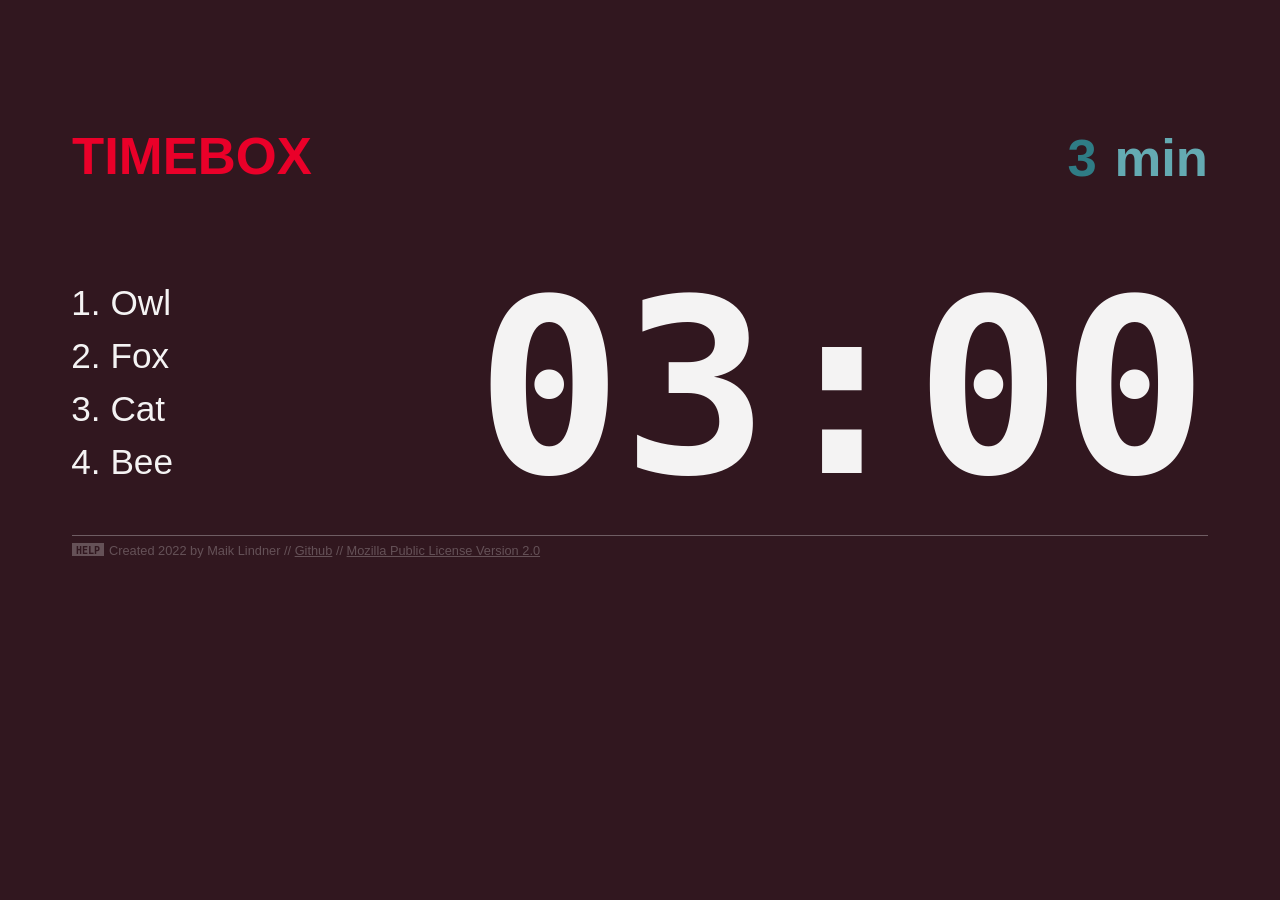
<file: index.html>
<!DOCTYPE html>
<html>

<head>
  <title>TIMEBOX</title>
  <link rel="icon" type="image/x-icon" href="favicon.ico" sizes="16x16" />
  <link rel="stylesheet" type="text/css" href="css/style.css" />
  <link rel="stylesheet" type="text/css" id="dawn" href="css/dawn.css" />
  <link rel="stylesheet" type="text/css" id="dusk" href="css/dusk.css" />
</head>

<body>
  <div id="content">
    <h3 id="timeset"><span id="inp"><input type="text" id="inpMaxTime" /></span> <span id="min">min</span></h3>
    <h3 id="head">Timebox</h3>
    <ol id="names"></ol>
    <h1 id="timer"></h1>
    <div id="docu">
      <p><span class="block" id="buttonhelp">help</span></p>
      <div id="help">
        <p>
          <span class="block" id="t_s">s</span> or tap on names = shuffle names //
          <span class="block" id="t_t">t</span> or <span class="block" id="t_plus">+</span> / <span class="block"
            id="t_minus">-</span> or tap on time upper right = change timer //
          <span class="block" id="t_n">n</span> or context menu (rightclick) anywhere = edit names
        </p>
        <p>
          <span class="block" id="t_p">p</span> or tap on "min" = pause timer //
          <span class="block" id="t_space">space</span> or <span class="block" id="t_r">r</span> or tap on time = timer reset //
          <span class="block" id="t_f">f</span> or doubletap anywhere = they fade to grey //
          <span class="block" id="t_d">d</span> or tap on headline = from dusk till dawn
        </p>
        <p>
          <span class="block" id="t_u">u</span> or tap here: <span id="docuspan">copy current settings as url-parameters
            to clipboard</span>
        </p>
      </div>
      <p>Created 2022 by Maik Lindner // <a href="https://github.com/maiklindner/timebox">Github</a> // <a
          href="https://www.mozilla.org/en-US/MPL/2.0/">Mozilla Public License Version 2.0</a></p>
    </div>
  </div>
  <script src="js/script.js"></script>

</body>

</html>
</file>
<file: css/style.css>
body {
  background: var(--colorbg);
  color: var(--colortext);
  font-family: sans-serif;
  font-size: 5vh;
  overflow: hidden;
  padding: 5%;
}

input,
body,
#head,
#timer,
#names,
#help {
  transition: .5s;
}

#space {
  position: absolute;
  top: 50%;
  left: 50%;
}

#content {
  margin: auto;
  transition: .5s;
  white-space: nowrap;
}

#head {
  color: var(--colorhead);
  float: left;
  text-transform: uppercase;
}

#timeset {
  float: right;
}

#min {
  color: var(--colormin);
}

#inpMaxTime {
  background: var(--colorbg);
  border: 1px solid transparent;
  color: var(--colortime);
  font-size: 1em;
  font-weight: bold;
  text-align: right;
  width: 3em;
}

#inpMaxTime:hover {
  border: 1px solid var(--colormin);
}

#timer {
  color: var(--colortext);
  float: right;
  font-family: fira code, monospace;
  font-size: 19vw;
  margin: 5px 0px;
}

.hours {
  font-size: 14vw;
}

#names {
  clear: both;
  color: var(--colortext);
  font-size: 3vh;
  float: left;
  padding-left: 3vw;
}

li {
  line-height: 1.5em;
}

#docu {
  border-top: 1px solid var(--colorline);
  clear: both;
  color: var(--colorfoot);
  font-size: 1vw;
  margin-top: 40px;
  padding-top: 5px;
}

#help {
  display: none;
  clear: both;
}

#buttonhelp {
  float: left;
  margin: 0em .5em .1em 0em;
}

p {
  padding: 0px;
  margin: 2px 0px;
}

.al1 {
  color: var(--colorhead);
}

.al2 {
  animation: pulse .5s ease infinite alternate;
}

.block {
  background-color: var(--colorfoot);
  color: var(--colorbg);
  font-size: .78em;
  font-family: monospace;
  font-weight: bold;
  padding: .2em .4em 0em;
  text-transform: uppercase;
}

a {
  color: var(--colorfoot);
}

@keyframes pulse {
  0% {
    opacity: 0;
  }

  100% {
    opacity: 1;
  }
}
</file>
<file: css/dawn.css>
:root {
  --colorhead: rgb(234, 0, 41);
  --colortext: rgb(49, 23, 31);
  --colorbg: rgb(245,245,245);
  --colortime: rgb(47, 124, 133);
  --colormin: rgb(100, 170, 178);
  --colorfoot: rgb(180,180,180);
  --colorline: rgb(200,200,200);
}
</file>
<file: css/dusk.css>
:root {
  --colorhead: rgb(234, 0, 41);
  --colortext: rgba(255, 255, 255, 0.95);
  --colorbg: rgb(49, 23, 31);
  --colortime: rgb(47, 124, 133);
  --colormin: rgb(100, 170, 178);
  --colorfoot: rgba(255,255,255,.25);
  --colorline: rgba(255,255,255,.3);
}
</file>
